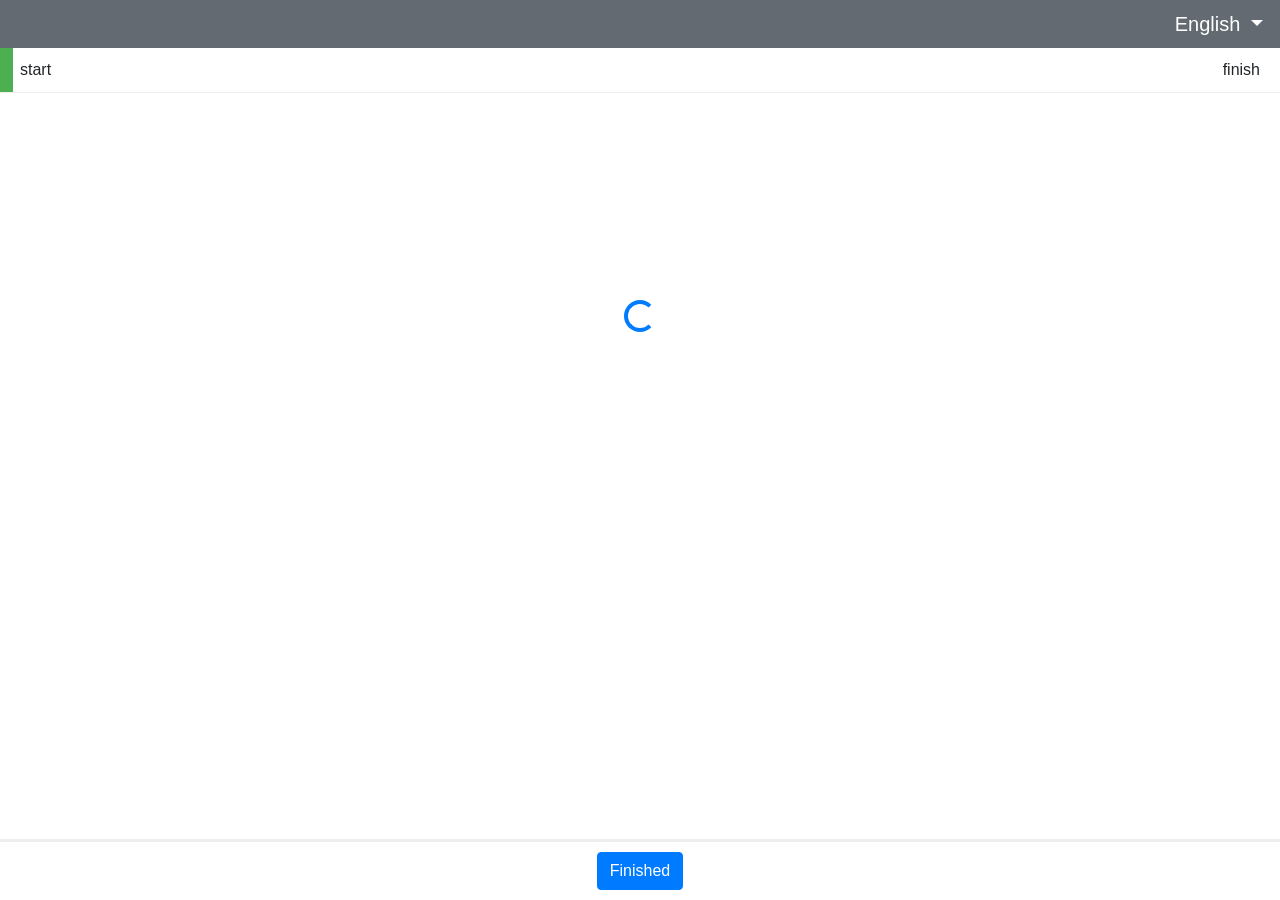
<file: covid19indigenous/index.html>
<?xml version="1.0" encoding="UTF-8"?>
<!DOCTYPE html>
<html lang="en">
<head>
<title>Loading...</title>
<meta name="description" content="" />
<meta name="viewport" content="initial-scale=1, maximum-scale=1" />
<meta http-equiv="Content-Type" content="text/html; charset=UTF-8" />
<meta property="og:title" content="COVID-19 Indigenous Questionnaire" />
<meta property="og:type" content="website" />
<meta property="og:url" content="https://craigdietrich.com/tmp/questionnaire/" />
<meta property="og:image" content="https://craigdietrich.com/tmp/questionnaire/common/images/Kitatipithitamak-Logo-250x250.jpg" />
<meta property="og:image:width" content="250" />
<meta property="og:image:height" content="250" />
<meta property="og:description" content="What is your day-to-day reality living with COVID-19 in an Indigenous community?" />
<meta property="og:determiner" content="the" />
<meta property="og:locale" content="en_US" />
<meta property="og:locale:alternate" content="fr_CA" />
<meta property="og:site_name" content="COVID-19 Indigenous Questionnaire" />
<link type="text/css" rel="stylesheet" href="common/css/bootstrap.min.css" />
<link type="text/css" rel="stylesheet" href="common/css/main.css?v=31" />
<!-- <link type="text/css" rel="stylesheet" href="common/css/aboriginalserif.css" /> -->
<script type="text/javascript" src="common/js/jquery-3.5.1.min.js"></script>
<script type="text/javascript" src="common/js/bootstrap.min.js"></script>
<script type="text/javascript" src="common/js/jquery-ui-1.12.1/jquery-ui.min.js"></script>
<script type="text/javascript" src="common/js/jquery.ui.touch-punch.min.js"></script>
<script type="text/javascript" src="common/js/jquery.detectmobilebrowser.js"></script>
<script type="text/javascript" src="common/js/RecordRTC.js"></script>
<script type="text/javascript" src="common/js/jquery.feedback.js?v=31"></script>
<script type="text/javascript" src="common/js/jquery.action.js?v=31"></script>
<script type="text/javascript" src="common/js/jquery.validate.js?v=31"></script>
<script type="text/javascript" src="common/js/jquery.questionnaire.js?v=31"></script>
<script type="text/javascript" src="common/js/jquery.question.js?v=31"></script>
<script type="text/javascript" src="common/js/jquery.intermission.js?v=31"></script>
<script type="text/javascript" src="common/js/jquery.consent-selector.js?v=31"></script>
<script type="text/javascript" src="common/js/jquery.noyes-selector.js?v=31"></script>
<script type="text/javascript" src="common/js/jquery.text-selector.js?v=31"></script>
<script type="text/javascript" src="common/js/jquery.sentence-selector.js?v=31"></script>
<script type="text/javascript" src="common/js/jquery.number-selector.js?v=31"></script>
<script type="text/javascript" src="common/js/jquery.range-selector.js?v=31"></script>
<script type="text/javascript" src="common/js/jquery.radio-selector.js?v=31"></script>
<script type="text/javascript" src="common/js/jquery.check-selector.js?v=31"></script>
<script type="text/javascript" src="common/js/jquery.photo-selector.js?v=31"></script>
<script type="text/javascript" src="common/js/jquery.audio-selector.js?v=31"></script>
<script type="text/javascript" src="common/js/jquery.open-selector.js?v=31"></script>
<script type="text/javascript" src="common/js/jquery.likert-selector.js?v=31"></script>
<script type="text/javascript" src="common/js/jquery.likert-slider-selector.js?v=31"></script>
<script type="text/javascript" src="common/js/jquery.ranked-selector.js?v=31"></script>
<script type="text/javascript" src="common/js/jquery.latlng-selector.js?v=31"></script>
<script>
$(document).ready(function() {
	$('article:first').empty().append('<div class="spinner-wrapper"><div class="spinner-border text-primary" role="status"><span class="sr-only">Loading...</span></div></div>');
});
function getJsonFromSystem(jsonString) {
    //$('article:first').empty().append('<div class="spinner-wrapper">'+jsonString+'</div>');
    //return;
    try {
        jsonString = jsonString.replace(/\n/g, "\\n");
        var json = JSON.parse(jsonString);
    } catch(err) {
        $('article:first').empty().append('<div class="spinner-wrapper">'+err+'</div>');
    }
    if ('undefined' != typeof(json.standalone)) {
        var questionnaire = json.standalone;
    } else {
        if (parseInt(json.has_taken_baseline)) {
            var questionnaire = json.interval;
            $('#welcome_interval').modal();
        } else {
            var questionnaire = json.baseline;
            $('#welcome_baseline').modal();
        }
    }
    showQuestionnaire(questionnaire, json.key);
}
function showQuestionnaire(data, key) {
	var $wrapper = $('article:first');
	$wrapper.questionnaire({
		data: data,
		key: key
	}, function() {
		var info = $wrapper.data('info');
		var title = info.title + ((info.subtitle && info.subtitle.length)?', '+info.subtitle:'');
		window.document.title = title;
		$('.navbar').find('.title').remove();
		$('<div class="title col-8" title="'+title+'">'+title+'</div>').prependTo('.navbar');
		$('.spinner-wrapper').remove();
		$wrapper.action('check_save_for_later', {info:info});
		$('#finishedButton').click(function() {
			$wrapper.action('finish', {info:info, key:key});
		});
	});
}
</script>
</head>
<body>

<div class="header">
	<nav class="navbar">
    	<div>&nbsp;</div>
 		<div class="dropdown float-right language">
  			<button class="btn dropdown-toggle" type="button" id="dropdownMenuButton" data-toggle="dropdown" aria-haspopup="true" aria-expanded="false">
    			English
  			</button>
  			<div class="dropdown-menu" aria-labelledby="dropdownMenuButton">
    			<a class="dropdown-item" href="javascript:void(null);">English</a>
  			</div>
		</div>
	</nav>
	<section class="percent-finished">
  	<div class="percent-finished-amount" style="width:1%;"></div>
  	<span class="percent-finished-finish">finish</span>
  	<span class="percent-finished-start">start</span>
	</section>
</div>

<aside class="saved" style="display:none;">
  <div class="container intermission">
    <div class="row">
      <div class="col">
         <p class="title">Saved answers<br><small>You have answers saved from before</small></p>
         <div class="container-fluid intermission-border">
           <div class="row">
             <div class="col-12 intermission-wrapper">
               <form class="container-fluid">
                 <div class="row">
                   <div class="col-12">
                     How would you like to continue?
                   </div>
                 </div>
                 <div class="row">
                   <div class="col-6 text-center">
						<button type="button" class="btn text-primary">Start over from scratch</button>
				   </div>
				   <div class="col-6 text-center">
						<button type="button" class="btn btn-primary">Continue where I left off</button>
				   </div>
                 </div>
               </form>
             </div>
           </div>
         </div>
       </div>
     </div>
  </div>
</aside>

<article></article>

<div class="buttons">
<section class="container">
  <div class="row">
    <div class="d-none d-lg-block col-lg-3"></div>
	<div class="col-4 col-lg-2">
		<!--<button class="btn text-primary text-nowrap" id="startOverButton">start over</button>-->
	</div>
	<div class="col-4 col-lg-2">
		<button class="btn btn-primary" id="finishedButton">Finished</button>
	</div>
	<div class="col-4 col-lg-2">
		<!--<button class="btn text-primary text-nowrap" id="saveForLaterButton">save for later</button>-->
	</div>
	<div class="d-none d-lg-block col-lg-3"></div>
  </div>
</section>
</div>

<div class="modal fade" id="questionnairesModal" data-backdrop="static" data-keyboard="false" tabindex="-1" role="dialog" aria-labelledby="questionnairesLabel" aria-hidden="true">
  <div class="modal-dialog modal-dialog-centered modal-lg">
    <div class="modal-content">
      <div class="modal-body">
      	<div class="container-fluid">
       	  <div class="row">
      	  	<div class="col-12 text-center">
        	  <p><b class="code-text">If you have a code, please enter it below</b></p>
        	  <form class="form-inline justify-content-center" id="submitCodeForm">
        	  	<input type="text" name="code" class="form-control mb-3" /> &nbsp; &nbsp;  
        	  	<button type="submit" class="btn btn-primary mb-3">Submit</button>
        	  </form>
        	</div>
          </div>
      	  <div class="row has_questionnaires">
      	  	<div class="col-12 text-center">
        	  <p><b class="header-text"></b></p>
        	</div>
          </div>
          <div class="row has_questionnaires">
          	<div class="col-12">
          		<table class="table table-sm table-hover">
          		<tbody></tbody>
          		</table>
          	</div>
          </div>
        </div>
      </div>
    </div>
  </div>
</div>

<div class="modal fade" id="feedbackModal" data-backdrop="static" data-keyboard="false" tabindex="-1" role="dialog" aria-labelledby="loginModalLabel" aria-hidden="true">
  <div class="modal-dialog modal-dialog-centered">
    <div class="modal-content">
      <div class="modal-body">
       <form id="feedbackForm">
      	<div class="container-fluid">
      	  <div class="row">
      	  	<div class="col-12 text-center">
        	  <b>Please tell us your feedback about this question.</b>
        	</div>
          </div>
          <div class="row">
          	<div class="col-12 text-center" id="feedback-question"></div>
          </div>
          <div class="row">
          	<div class="col-12 text-center">
          	  <textarea class="form-control" name="feedback" rows="3"></textarea>
          	</div>
          </div>
          <div class="row">
          	<div class="col-12">
          	  <button type="button" class="btn btn-light" id="takeAnonymouslyButton">Cancel</button> &nbsp; 
          	  <button type="submit" class="btn btn-primary float-right" id="takeAnonymouslyButton">Submit</button>
          	</div>
          </div>
        </div>
       </form>
      </div>
    </div>
  </div>
</div>

<div class="modal fade" id="startOverModal" data-backdrop="static" data-keyboard="false" tabindex="-1" role="dialog" aria-labelledby="startOverLabel" aria-hidden="true">
  <div class="modal-dialog modal-dialog-centered">
    <div class="modal-content">
      <div class="modal-body">
       <form>
      	<div class="container-fluid">
      	  <div class="row">
      	  	<div class="col-12 text-center">
        	  <b>Are you sure you wish to start over?</b>
        	</div>
          </div>
          <div class="row">
          	<div class="col-12 text-center">Starting over will remove any answers you have entered into the Questionnaire.</div>
          </div>
          <div class="row">
          	<div class="col-12">
          	  <button type="button" class="btn btn-light">Cancel</button> &nbsp; 
          	  <button type="button" class="btn btn-warning float-right">Start over</button>
          	</div>
          </div>
        </div>
       </form>
      </div>
    </div>
  </div>
</div>

<div class="modal fade" id="finishModal" data-backdrop="static" data-keyboard="false" tabindex="-1" role="dialog" aria-labelledby="finishLabel" aria-hidden="true">
  <div class="modal-dialog modal-dialog-centered">
    <div class="modal-content">
      <div class="modal-body">
       <form>
      	<div class="container-fluid">
      	  <div class="row">
      	  	<div class="col-12 text-center header-text">
        	  <b>Ready to save your survey answers!</b>
        	</div>
          </div>
          <div class="row">
          	<div class="col-12 text-center main-text">Your answers will provide important insights. We hope you'll come back and take the questionnaire again.</div>
          </div>
          <div class="row">
          	<div class="col-12 text-center main-text">Saving might take a moment or two depending on the type of media included in your answers.</div>
          </div>
          <div class="row" id="finishModalSpinnerWrapper"></div>
          <div class="row">
          	<div class="col-12">
          	  <button type="button" class="btn btn-light">Cancel</button> &nbsp; 
          	  <button type="button" class="btn btn-success float-right">Finish</button>
          	</div>
          </div>
        </div>
       </form>
      </div>
    </div>
  </div>
</div>

<div class="modal fade" id="saveForLaterModal" data-backdrop="static" data-keyboard="false" tabindex="-1" role="dialog" aria-labelledby="saveForLaterLabel" aria-hidden="true">
  <div class="modal-dialog modal-dialog-centered">
    <div class="modal-content">
      <div class="modal-body">
       <form>
      	<div class="container-fluid">
      	  <div class="row">
      	  	<div class="col-12 text-center header-text">
        	  <b>Are you sure you wish to save for later?</b>
        	</div>
          </div>
          <div class="row">
          	<div class="col-12 text-center main-text">All of your answers will be saved by your web browser and can be reloaded at a later time.</div>
          </div>
          <div class="row">
          	<div class="col-12">
          	  <button type="button" class="btn btn-light">Cancel</button> &nbsp; 
          	  <button type="button" class="btn btn-primary float-right">Save for later</button>
          	</div>
          </div>
        </div>
       </form>
      </div>
    </div>
  </div>
</div>

<div class="modal fade" id="welcome_baseline" data-backdrop="static" data-keyboard="false" tabindex="-1" role="dialog" aria-labelledby="finishLabel" aria-hidden="true">
  <div class="modal-dialog modal-dialog-centered">
    <div class="modal-content">
      <div class="modal-body">
       <form>
          <div class="container-fluid">
            <div class="row">
                <div class="col-12 text-center header-text">
              <b>Ready to take the questionnaire!</b>
            </div>
          </div>
          <div class="row">
              <div class="col-12 text-center main-text">Because this is the first time you are taking the questionnaire, it will be longer and ask more in-depth questions. Later, when you take the questionnaire again, it will be shorter.</div>
          </div>
          <div class="row">
              <div class="col-12 text-center main-text">We hope you'll come back and take the questionnaire every one to two weeks!</div>
          </div>
          <div class="row" id="finishModalSpinnerWrapper"></div>
          <div class="row">
              <div class="col-12" style="text-align:center;">
                <button type="button" class="btn btn-primary" data-dismiss="modal">Continue</button>
              </div>
          </div>
        </div>
       </form>
      </div>
    </div>
  </div>
</div>

<div class="modal fade" id="welcome_interval" data-backdrop="static" data-keyboard="false" tabindex="-1" role="dialog" aria-labelledby="finishLabel" aria-hidden="true">
  <div class="modal-dialog modal-dialog-centered">
    <div class="modal-content">
      <div class="modal-body">
       <form>
          <div class="container-fluid">
            <div class="row">
                <div class="col-12 text-center header-text">
              <b>Ready to take the questionnaire!</b>
            </div>
          </div>
          <div class="row">
              <div class="col-12 text-center main-text">You have taken the questionnaire before, so it is shorter than the first time you took it.</div>
          </div>
          <div class="row">
              <div class="col-12 text-center main-text">We hope you'll come back and take the questionnaire every one to two weeks!</div>
          </div>
          <div class="row" id="finishModalSpinnerWrapper"></div>
          <div class="row">
              <div class="col-12" style="text-align:center;">
                <button type="button" class="btn btn-primary" data-dismiss="modal">Continue</button>
              </div>
          </div>
        </div>
       </form>
      </div>
    </div>
  </div>
</div>

<div class="modal fade" id="confirmSwitchMediaTypeModal" data-backdrop="static" data-keyboard="false" tabindex="-1" role="dialog" aria-labelledby="confirmSwitchMediaTypeLabel" aria-hidden="true">
  <div class="modal-dialog modal-dialog-centered">
    <div class="modal-content">
      <div class="modal-body">
       <form>
          <div class="container-fluid">
            <div class="row">
                <div class="col-12 text-center header-text">
              <b>Switching media types</b>
            </div>
          </div>
          <div class="row">
              <div class="col-12 text-center main-text">Selecting a different media type will erase anything that you have already typed, recorded, or uploaded. Are you sure you wish to continue?</div>
          </div>
          <div class="row">
              <div class="col-12">
                <button type="button" class="btn btn-light">Cancel</button> &nbsp;
                <button type="button" class="btn btn-primary float-right">Switch</button>
              </div>
          </div>
        </div>
       </form>
      </div>
    </div>
  </div>
</div>

<p>&nbsp;</p>
<p>&nbsp;</p>

</body>
</html>
</file>
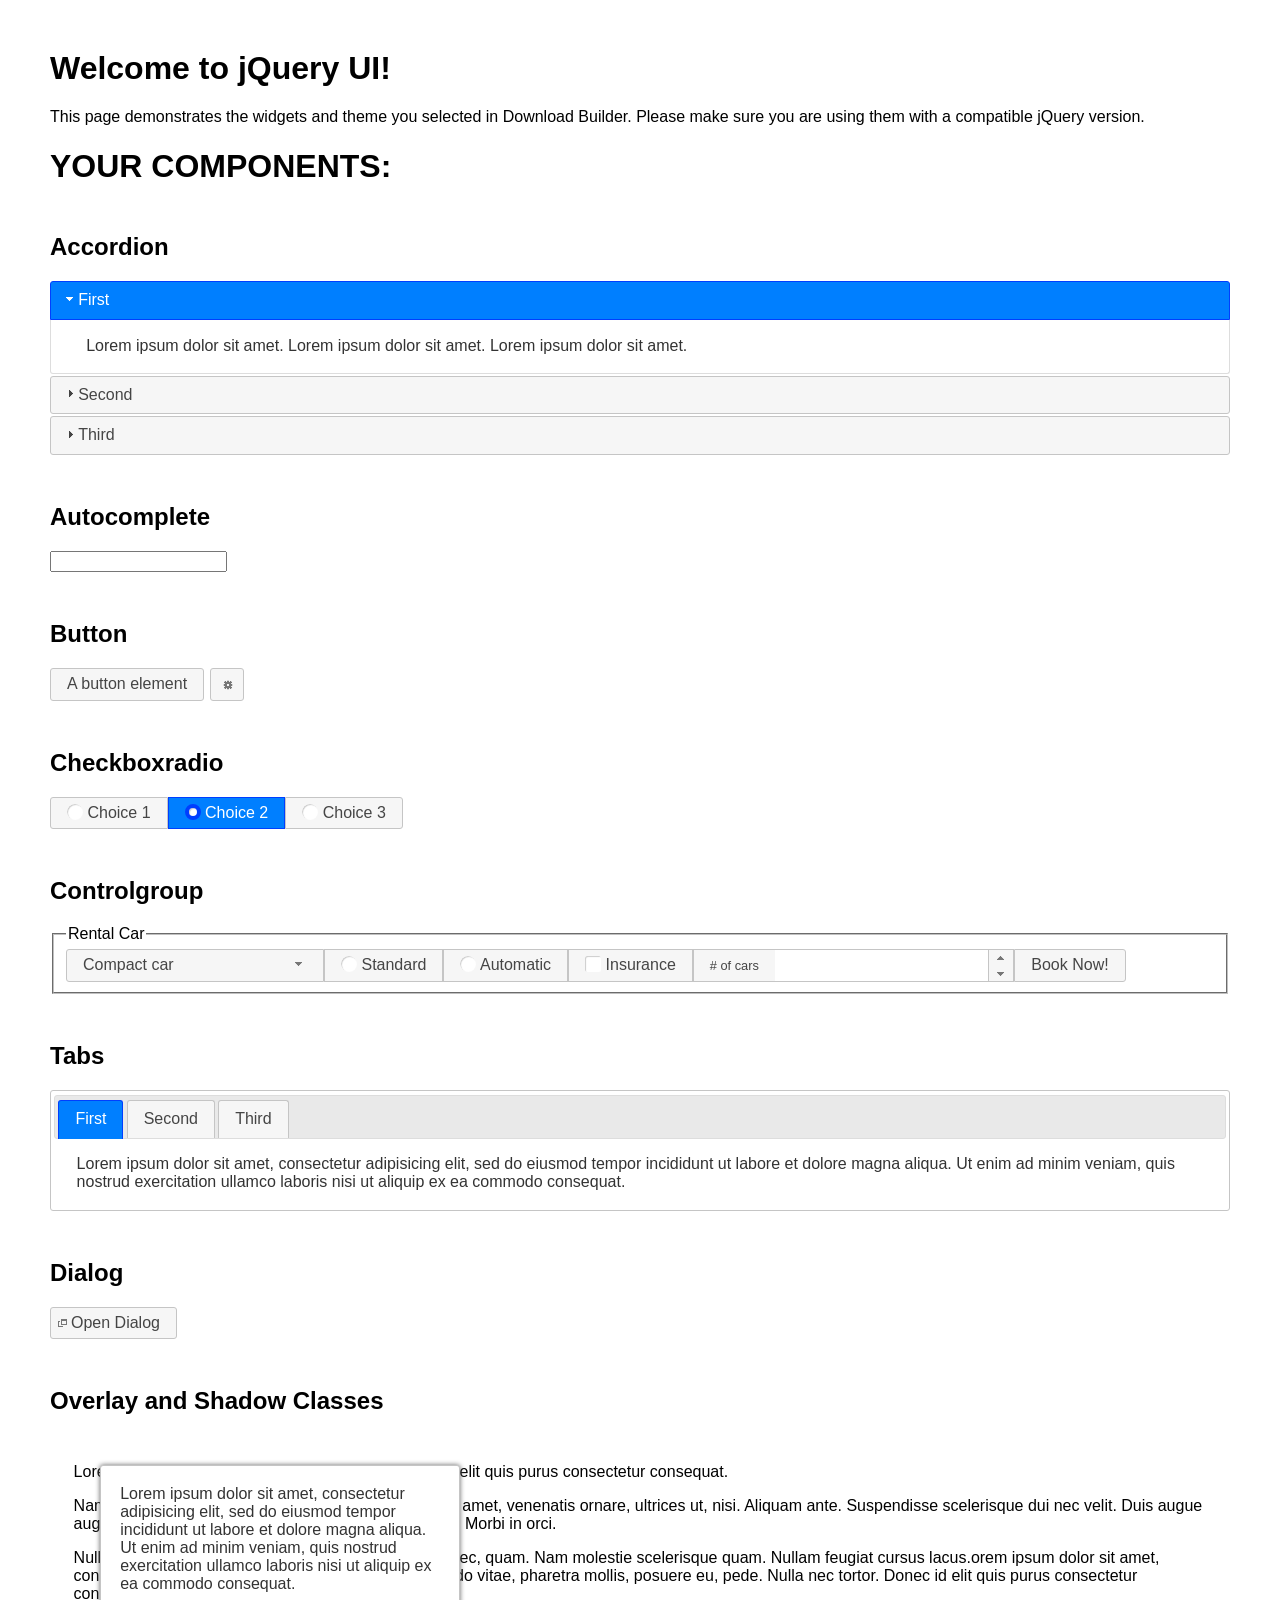
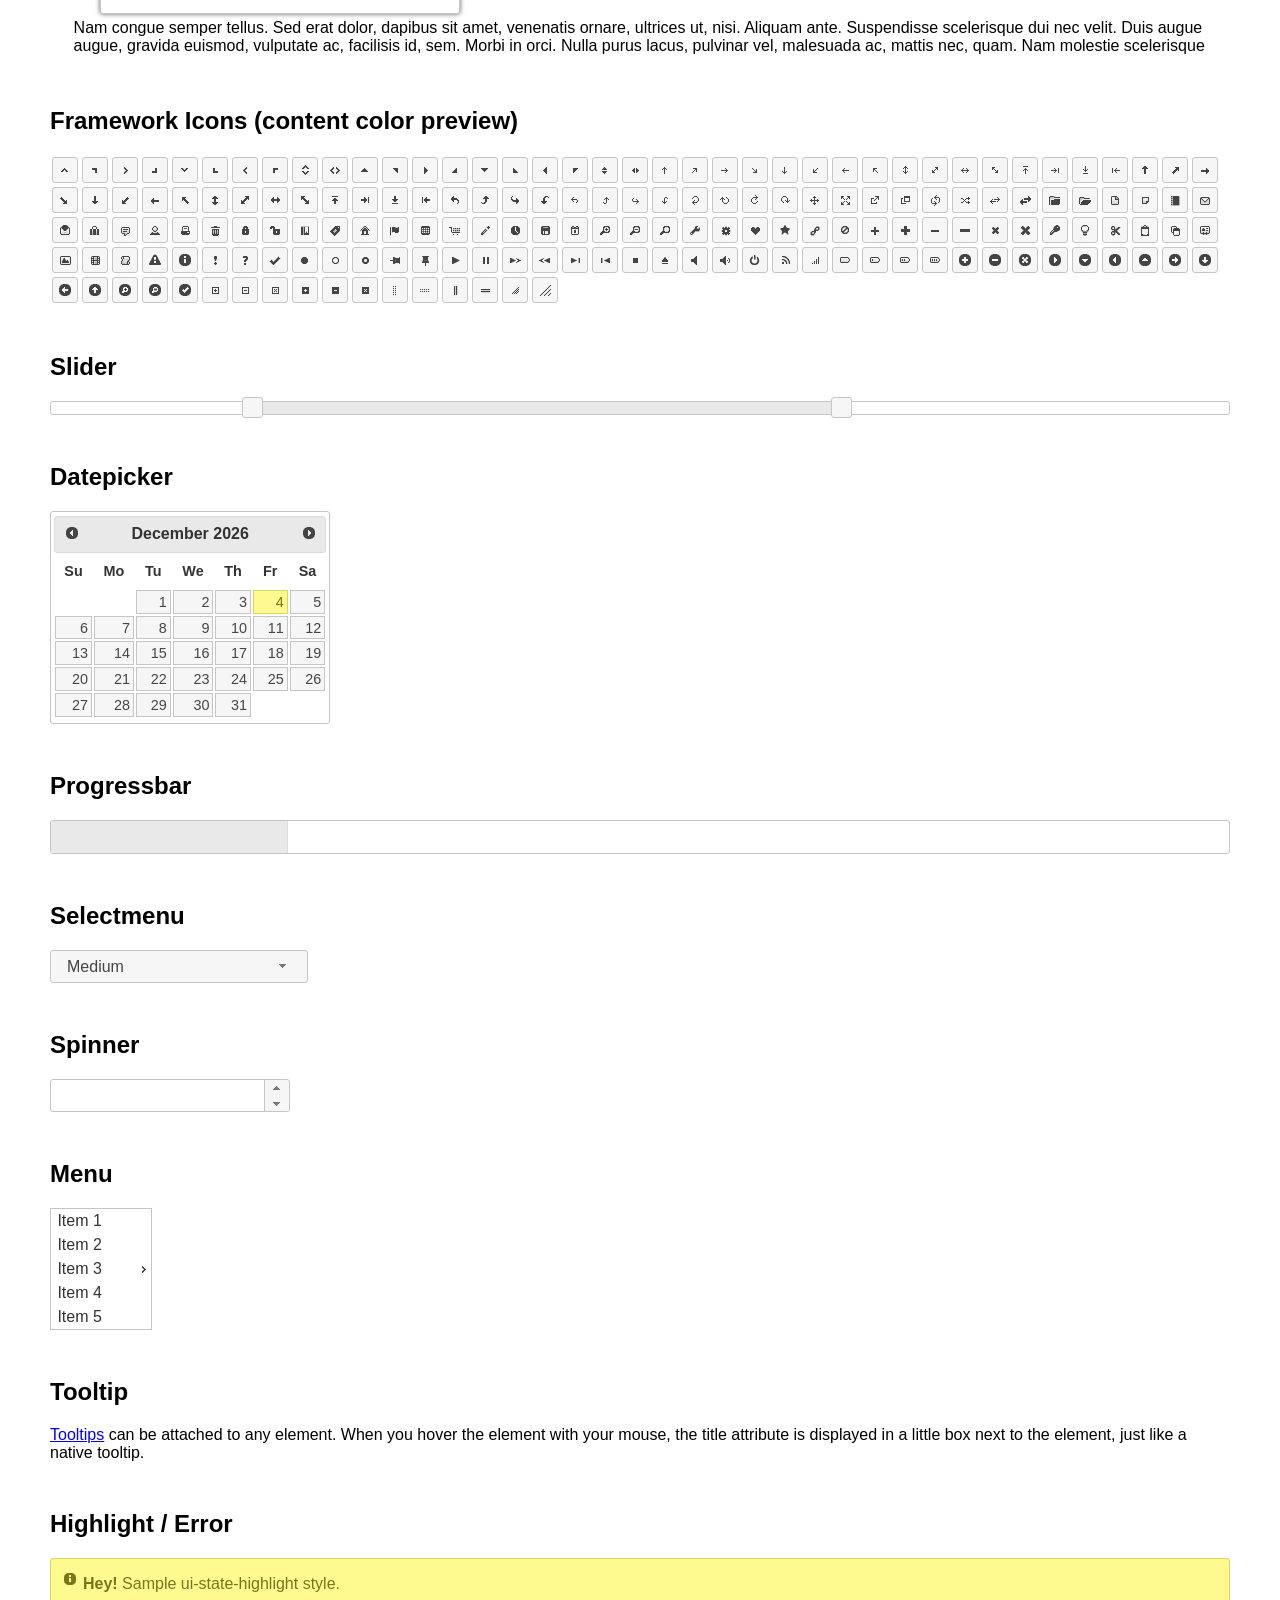
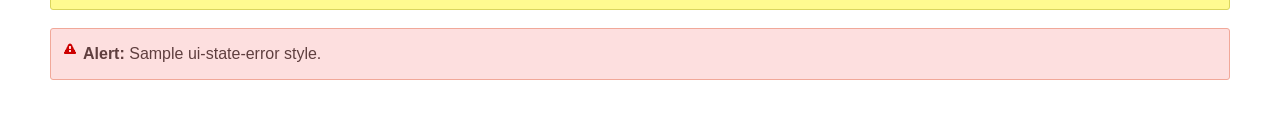
<file: covid19indigenous/common/js/jquery-ui-1.12.1/index.html>
<!doctype html>
<html lang="us">
<head>
	<meta charset="utf-8">
	<title>jQuery UI Example Page</title>
	<link href="jquery-ui.css" rel="stylesheet">
	<style>
	body{
		font-family: "Trebuchet MS", sans-serif;
		margin: 50px;
	}
	.demoHeaders {
		margin-top: 2em;
	}
	#dialog-link {
		padding: .4em 1em .4em 20px;
		text-decoration: none;
		position: relative;
	}
	#dialog-link span.ui-icon {
		margin: 0 5px 0 0;
		position: absolute;
		left: .2em;
		top: 50%;
		margin-top: -8px;
	}
	#icons {
		margin: 0;
		padding: 0;
	}
	#icons li {
		margin: 2px;
		position: relative;
		padding: 4px 0;
		cursor: pointer;
		float: left;
		list-style: none;
	}
	#icons span.ui-icon {
		float: left;
		margin: 0 4px;
	}
	.fakewindowcontain .ui-widget-overlay {
		position: absolute;
	}
	select {
		width: 200px;
	}
	</style>
</head>
<body>

<h1>Welcome to jQuery UI!</h1>

<div class="ui-widget">
	<p>This page demonstrates the widgets and theme you selected in Download Builder. Please make sure you are using them with a compatible jQuery version.</p>
</div>

<h1>YOUR COMPONENTS:</h1>


<!-- Accordion -->
<h2 class="demoHeaders">Accordion</h2>
<div id="accordion">
	<h3>First</h3>
	<div>Lorem ipsum dolor sit amet. Lorem ipsum dolor sit amet. Lorem ipsum dolor sit amet.</div>
	<h3>Second</h3>
	<div>Phasellus mattis tincidunt nibh.</div>
	<h3>Third</h3>
	<div>Nam dui erat, auctor a, dignissim quis.</div>
</div>



<!-- Autocomplete -->
<h2 class="demoHeaders">Autocomplete</h2>
<div>
	<input id="autocomplete" title="type &quot;a&quot;">
</div>



<!-- Button -->
<h2 class="demoHeaders">Button</h2>
<button id="button">A button element</button>
<button id="button-icon">An icon-only button</button>



<!-- Checkboxradio -->
<h2 class="demoHeaders">Checkboxradio</h2>
<form style="margin-top: 1em;">
	<div id="radioset">
		<input type="radio" id="radio1" name="radio"><label for="radio1">Choice 1</label>
		<input type="radio" id="radio2" name="radio" checked="checked"><label for="radio2">Choice 2</label>
		<input type="radio" id="radio3" name="radio"><label for="radio3">Choice 3</label>
	</div>
</form>



<!-- Controlgroup -->
<h2 class="demoHeaders">Controlgroup</h2>
<fieldset>
	<legend>Rental Car</legend>
	<div id="controlgroup">
		<select id="car-type">
			<option>Compact car</option>
			<option>Midsize car</option>
			<option>Full size car</option>
			<option>SUV</option>
			<option>Luxury</option>
			<option>Truck</option>
			<option>Van</option>
		</select>
		<label for="transmission-standard">Standard</label>
		<input type="radio" name="transmission" id="transmission-standard">
		<label for="transmission-automatic">Automatic</label>
		<input type="radio" name="transmission" id="transmission-automatic">
		<label for="insurance">Insurance</label>
		<input type="checkbox" name="insurance" id="insurance">
		<label for="horizontal-spinner" class="ui-controlgroup-label"># of cars</label>
		<input id="horizontal-spinner" class="ui-spinner-input">
		<button>Book Now!</button>
	</div>
</fieldset>



<!-- Tabs -->
<h2 class="demoHeaders">Tabs</h2>
<div id="tabs">
	<ul>
		<li><a href="#tabs-1">First</a></li>
		<li><a href="#tabs-2">Second</a></li>
		<li><a href="#tabs-3">Third</a></li>
	</ul>
	<div id="tabs-1">Lorem ipsum dolor sit amet, consectetur adipisicing elit, sed do eiusmod tempor incididunt ut labore et dolore magna aliqua. Ut enim ad minim veniam, quis nostrud exercitation ullamco laboris nisi ut aliquip ex ea commodo consequat.</div>
	<div id="tabs-2">Phasellus mattis tincidunt nibh. Cras orci urna, blandit id, pretium vel, aliquet ornare, felis. Maecenas scelerisque sem non nisl. Fusce sed lorem in enim dictum bibendum.</div>
	<div id="tabs-3">Nam dui erat, auctor a, dignissim quis, sollicitudin eu, felis. Pellentesque nisi urna, interdum eget, sagittis et, consequat vestibulum, lacus. Mauris porttitor ullamcorper augue.</div>
</div>



<h2 class="demoHeaders">Dialog</h2>
<p>
	<button id="dialog-link" class="ui-button ui-corner-all ui-widget">
		<span class="ui-icon ui-icon-newwin"></span>Open Dialog
	</button>
</p>

<h2 class="demoHeaders">Overlay and Shadow Classes</h2>
<div style="position: relative; width: 96%; height: 200px; padding:1% 2%; overflow:hidden;" class="fakewindowcontain">
	<p>Lorem ipsum dolor sit amet,  Nulla nec tortor. Donec id elit quis purus consectetur consequat. </p><p>Nam congue semper tellus. Sed erat dolor, dapibus sit amet, venenatis ornare, ultrices ut, nisi. Aliquam ante. Suspendisse scelerisque dui nec velit. Duis augue augue, gravida euismod, vulputate ac, facilisis id, sem. Morbi in orci. </p><p>Nulla purus lacus, pulvinar vel, malesuada ac, mattis nec, quam. Nam molestie scelerisque quam. Nullam feugiat cursus lacus.orem ipsum dolor sit amet, consectetur adipiscing elit. Donec libero risus, commodo vitae, pharetra mollis, posuere eu, pede. Nulla nec tortor. Donec id elit quis purus consectetur consequat. </p><p>Nam congue semper tellus. Sed erat dolor, dapibus sit amet, venenatis ornare, ultrices ut, nisi. Aliquam ante. Suspendisse scelerisque dui nec velit. Duis augue augue, gravida euismod, vulputate ac, facilisis id, sem. Morbi in orci. Nulla purus lacus, pulvinar vel, malesuada ac, mattis nec, quam. Nam molestie scelerisque quam. </p><p>Nullam feugiat cursus lacus.orem ipsum dolor sit amet, consectetur adipiscing elit. Donec libero risus, commodo vitae, pharetra mollis, posuere eu, pede. Nulla nec tortor. Donec id elit quis purus consectetur consequat. Nam congue semper tellus. Sed erat dolor, dapibus sit amet, venenatis ornare, ultrices ut, nisi. Aliquam ante. </p><p>Suspendisse scelerisque dui nec velit. Duis augue augue, gravida euismod, vulputate ac, facilisis id, sem. Morbi in orci. Nulla purus lacus, pulvinar vel, malesuada ac, mattis nec, quam. Nam molestie scelerisque quam. Nullam feugiat cursus lacus.orem ipsum dolor sit amet, consectetur adipiscing elit. Donec libero risus, commodo vitae, pharetra mollis, posuere eu, pede. Nulla nec tortor. Donec id elit quis purus consectetur consequat. Nam congue semper tellus. Sed erat dolor, dapibus sit amet, venenatis ornare, ultrices ut, nisi. </p>

	<!-- ui-dialog -->
	<div class="ui-widget-overlay ui-front"></div>
	<div style="position: absolute; width: 320px; left: 50px; top: 30px; padding: 1.2em" class="ui-widget ui-front ui-widget-content ui-corner-all ui-widget-shadow">
		Lorem ipsum dolor sit amet, consectetur adipisicing elit, sed do eiusmod tempor incididunt ut labore et dolore magna aliqua. Ut enim ad minim veniam, quis nostrud exercitation ullamco laboris nisi ut aliquip ex ea commodo consequat.
	</div>

</div>

<!-- ui-dialog -->
<div id="dialog" title="Dialog Title">
	<p>Lorem ipsum dolor sit amet, consectetur adipisicing elit, sed do eiusmod tempor incididunt ut labore et dolore magna aliqua. Ut enim ad minim veniam, quis nostrud exercitation ullamco laboris nisi ut aliquip ex ea commodo consequat.</p>
</div>



<h2 class="demoHeaders">Framework Icons (content color preview)</h2>
<ul id="icons" class="ui-widget ui-helper-clearfix">
	<li class="ui-state-default ui-corner-all" title=".ui-icon-caret-1-n"><span class="ui-icon ui-icon-caret-1-n"></span></li>
	<li class="ui-state-default ui-corner-all" title=".ui-icon-caret-1-ne"><span class="ui-icon ui-icon-caret-1-ne"></span></li>
	<li class="ui-state-default ui-corner-all" title=".ui-icon-caret-1-e"><span class="ui-icon ui-icon-caret-1-e"></span></li>
	<li class="ui-state-default ui-corner-all" title=".ui-icon-caret-1-se"><span class="ui-icon ui-icon-caret-1-se"></span></li>
	<li class="ui-state-default ui-corner-all" title=".ui-icon-caret-1-s"><span class="ui-icon ui-icon-caret-1-s"></span></li>
	<li class="ui-state-default ui-corner-all" title=".ui-icon-caret-1-sw"><span class="ui-icon ui-icon-caret-1-sw"></span></li>
	<li class="ui-state-default ui-corner-all" title=".ui-icon-caret-1-w"><span class="ui-icon ui-icon-caret-1-w"></span></li>
	<li class="ui-state-default ui-corner-all" title=".ui-icon-caret-1-nw"><span class="ui-icon ui-icon-caret-1-nw"></span></li>
	<li class="ui-state-default ui-corner-all" title=".ui-icon-caret-2-n-s"><span class="ui-icon ui-icon-caret-2-n-s"></span></li>
	<li class="ui-state-default ui-corner-all" title=".ui-icon-caret-2-e-w"><span class="ui-icon ui-icon-caret-2-e-w"></span></li>
	<li class="ui-state-default ui-corner-all" title=".ui-icon-triangle-1-n"><span class="ui-icon ui-icon-triangle-1-n"></span></li>
	<li class="ui-state-default ui-corner-all" title=".ui-icon-triangle-1-ne"><span class="ui-icon ui-icon-triangle-1-ne"></span></li>
	<li class="ui-state-default ui-corner-all" title=".ui-icon-triangle-1-e"><span class="ui-icon ui-icon-triangle-1-e"></span></li>
	<li class="ui-state-default ui-corner-all" title=".ui-icon-triangle-1-se"><span class="ui-icon ui-icon-triangle-1-se"></span></li>
	<li class="ui-state-default ui-corner-all" title=".ui-icon-triangle-1-s"><span class="ui-icon ui-icon-triangle-1-s"></span></li>
	<li class="ui-state-default ui-corner-all" title=".ui-icon-triangle-1-sw"><span class="ui-icon ui-icon-triangle-1-sw"></span></li>
	<li class="ui-state-default ui-corner-all" title=".ui-icon-triangle-1-w"><span class="ui-icon ui-icon-triangle-1-w"></span></li>
	<li class="ui-state-default ui-corner-all" title=".ui-icon-triangle-1-nw"><span class="ui-icon ui-icon-triangle-1-nw"></span></li>
	<li class="ui-state-default ui-corner-all" title=".ui-icon-triangle-2-n-s"><span class="ui-icon ui-icon-triangle-2-n-s"></span></li>
	<li class="ui-state-default ui-corner-all" title=".ui-icon-triangle-2-e-w"><span class="ui-icon ui-icon-triangle-2-e-w"></span></li>
	<li class="ui-state-default ui-corner-all" title=".ui-icon-arrow-1-n"><span class="ui-icon ui-icon-arrow-1-n"></span></li>
	<li class="ui-state-default ui-corner-all" title=".ui-icon-arrow-1-ne"><span class="ui-icon ui-icon-arrow-1-ne"></span></li>
	<li class="ui-state-default ui-corner-all" title=".ui-icon-arrow-1-e"><span class="ui-icon ui-icon-arrow-1-e"></span></li>
	<li class="ui-state-default ui-corner-all" title=".ui-icon-arrow-1-se"><span class="ui-icon ui-icon-arrow-1-se"></span></li>
	<li class="ui-state-default ui-corner-all" title=".ui-icon-arrow-1-s"><span class="ui-icon ui-icon-arrow-1-s"></span></li>
	<li class="ui-state-default ui-corner-all" title=".ui-icon-arrow-1-sw"><span class="ui-icon ui-icon-arrow-1-sw"></span></li>
	<li class="ui-state-default ui-corner-all" title=".ui-icon-arrow-1-w"><span class="ui-icon ui-icon-arrow-1-w"></span></li>
	<li class="ui-state-default ui-corner-all" title=".ui-icon-arrow-1-nw"><span class="ui-icon ui-icon-arrow-1-nw"></span></li>
	<li class="ui-state-default ui-corner-all" title=".ui-icon-arrow-2-n-s"><span class="ui-icon ui-icon-arrow-2-n-s"></span></li>
	<li class="ui-state-default ui-corner-all" title=".ui-icon-arrow-2-ne-sw"><span class="ui-icon ui-icon-arrow-2-ne-sw"></span></li>
	<li class="ui-state-default ui-corner-all" title=".ui-icon-arrow-2-e-w"><span class="ui-icon ui-icon-arrow-2-e-w"></span></li>
	<li class="ui-state-default ui-corner-all" title=".ui-icon-arrow-2-se-nw"><span class="ui-icon ui-icon-arrow-2-se-nw"></span></li>
	<li class="ui-state-default ui-corner-all" title=".ui-icon-arrowstop-1-n"><span class="ui-icon ui-icon-arrowstop-1-n"></span></li>
	<li class="ui-state-default ui-corner-all" title=".ui-icon-arrowstop-1-e"><span class="ui-icon ui-icon-arrowstop-1-e"></span></li>
	<li class="ui-state-default ui-corner-all" title=".ui-icon-arrowstop-1-s"><span class="ui-icon ui-icon-arrowstop-1-s"></span></li>
	<li class="ui-state-default ui-corner-all" title=".ui-icon-arrowstop-1-w"><span class="ui-icon ui-icon-arrowstop-1-w"></span></li>
	<li class="ui-state-default ui-corner-all" title=".ui-icon-arrowthick-1-n"><span class="ui-icon ui-icon-arrowthick-1-n"></span></li>
	<li class="ui-state-default ui-corner-all" title=".ui-icon-arrowthick-1-ne"><span class="ui-icon ui-icon-arrowthick-1-ne"></span></li>
	<li class="ui-state-default ui-corner-all" title=".ui-icon-arrowthick-1-e"><span class="ui-icon ui-icon-arrowthick-1-e"></span></li>
	<li class="ui-state-default ui-corner-all" title=".ui-icon-arrowthick-1-se"><span class="ui-icon ui-icon-arrowthick-1-se"></span></li>
	<li class="ui-state-default ui-corner-all" title=".ui-icon-arrowthick-1-s"><span class="ui-icon ui-icon-arrowthick-1-s"></span></li>
	<li class="ui-state-default ui-corner-all" title=".ui-icon-arrowthick-1-sw"><span class="ui-icon ui-icon-arrowthick-1-sw"></span></li>
	<li class="ui-state-default ui-corner-all" title=".ui-icon-arrowthick-1-w"><span class="ui-icon ui-icon-arrowthick-1-w"></span></li>
	<li class="ui-state-default ui-corner-all" title=".ui-icon-arrowthick-1-nw"><span class="ui-icon ui-icon-arrowthick-1-nw"></span></li>
	<li class="ui-state-default ui-corner-all" title=".ui-icon-arrowthick-2-n-s"><span class="ui-icon ui-icon-arrowthick-2-n-s"></span></li>
	<li class="ui-state-default ui-corner-all" title=".ui-icon-arrowthick-2-ne-sw"><span class="ui-icon ui-icon-arrowthick-2-ne-sw"></span></li>
	<li class="ui-state-default ui-corner-all" title=".ui-icon-arrowthick-2-e-w"><span class="ui-icon ui-icon-arrowthick-2-e-w"></span></li>
	<li class="ui-state-default ui-corner-all" title=".ui-icon-arrowthick-2-se-nw"><span class="ui-icon ui-icon-arrowthick-2-se-nw"></span></li>
	<li class="ui-state-default ui-corner-all" title=".ui-icon-arrowthickstop-1-n"><span class="ui-icon ui-icon-arrowthickstop-1-n"></span></li>
	<li class="ui-state-default ui-corner-all" title=".ui-icon-arrowthickstop-1-e"><span class="ui-icon ui-icon-arrowthickstop-1-e"></span></li>
	<li class="ui-state-default ui-corner-all" title=".ui-icon-arrowthickstop-1-s"><span class="ui-icon ui-icon-arrowthickstop-1-s"></span></li>
	<li class="ui-state-default ui-corner-all" title=".ui-icon-arrowthickstop-1-w"><span class="ui-icon ui-icon-arrowthickstop-1-w"></span></li>
	<li class="ui-state-default ui-corner-all" title=".ui-icon-arrowreturnthick-1-w"><span class="ui-icon ui-icon-arrowreturnthick-1-w"></span></li>
	<li class="ui-state-default ui-corner-all" title=".ui-icon-arrowreturnthick-1-n"><span class="ui-icon ui-icon-arrowreturnthick-1-n"></span></li>
	<li class="ui-state-default ui-corner-all" title=".ui-icon-arrowreturnthick-1-e"><span class="ui-icon ui-icon-arrowreturnthick-1-e"></span></li>
	<li class="ui-state-default ui-corner-all" title=".ui-icon-arrowreturnthick-1-s"><span class="ui-icon ui-icon-arrowreturnthick-1-s"></span></li>
	<li class="ui-state-default ui-corner-all" title=".ui-icon-arrowreturn-1-w"><span class="ui-icon ui-icon-arrowreturn-1-w"></span></li>
	<li class="ui-state-default ui-corner-all" title=".ui-icon-arrowreturn-1-n"><span class="ui-icon ui-icon-arrowreturn-1-n"></span></li>
	<li class="ui-state-default ui-corner-all" title=".ui-icon-arrowreturn-1-e"><span class="ui-icon ui-icon-arrowreturn-1-e"></span></li>
	<li class="ui-state-default ui-corner-all" title=".ui-icon-arrowreturn-1-s"><span class="ui-icon ui-icon-arrowreturn-1-s"></span></li>
	<li class="ui-state-default ui-corner-all" title=".ui-icon-arrowrefresh-1-w"><span class="ui-icon ui-icon-arrowrefresh-1-w"></span></li>
	<li class="ui-state-default ui-corner-all" title=".ui-icon-arrowrefresh-1-n"><span class="ui-icon ui-icon-arrowrefresh-1-n"></span></li>
	<li class="ui-state-default ui-corner-all" title=".ui-icon-arrowrefresh-1-e"><span class="ui-icon ui-icon-arrowrefresh-1-e"></span></li>
	<li class="ui-state-default ui-corner-all" title=".ui-icon-arrowrefresh-1-s"><span class="ui-icon ui-icon-arrowrefresh-1-s"></span></li>
	<li class="ui-state-default ui-corner-all" title=".ui-icon-arrow-4"><span class="ui-icon ui-icon-arrow-4"></span></li>
	<li class="ui-state-default ui-corner-all" title=".ui-icon-arrow-4-diag"><span class="ui-icon ui-icon-arrow-4-diag"></span></li>
	<li class="ui-state-default ui-corner-all" title=".ui-icon-extlink"><span class="ui-icon ui-icon-extlink"></span></li>
	<li class="ui-state-default ui-corner-all" title=".ui-icon-newwin"><span class="ui-icon ui-icon-newwin"></span></li>
	<li class="ui-state-default ui-corner-all" title=".ui-icon-refresh"><span class="ui-icon ui-icon-refresh"></span></li>
	<li class="ui-state-default ui-corner-all" title=".ui-icon-shuffle"><span class="ui-icon ui-icon-shuffle"></span></li>
	<li class="ui-state-default ui-corner-all" title=".ui-icon-transfer-e-w"><span class="ui-icon ui-icon-transfer-e-w"></span></li>
	<li class="ui-state-default ui-corner-all" title=".ui-icon-transferthick-e-w"><span class="ui-icon ui-icon-transferthick-e-w"></span></li>
	<li class="ui-state-default ui-corner-all" title=".ui-icon-folder-collapsed"><span class="ui-icon ui-icon-folder-collapsed"></span></li>
	<li class="ui-state-default ui-corner-all" title=".ui-icon-folder-open"><span class="ui-icon ui-icon-folder-open"></span></li>
	<li class="ui-state-default ui-corner-all" title=".ui-icon-document"><span class="ui-icon ui-icon-document"></span></li>
	<li class="ui-state-default ui-corner-all" title=".ui-icon-document-b"><span class="ui-icon ui-icon-document-b"></span></li>
	<li class="ui-state-default ui-corner-all" title=".ui-icon-note"><span class="ui-icon ui-icon-note"></span></li>
	<li class="ui-state-default ui-corner-all" title=".ui-icon-mail-closed"><span class="ui-icon ui-icon-mail-closed"></span></li>
	<li class="ui-state-default ui-corner-all" title=".ui-icon-mail-open"><span class="ui-icon ui-icon-mail-open"></span></li>
	<li class="ui-state-default ui-corner-all" title=".ui-icon-suitcase"><span class="ui-icon ui-icon-suitcase"></span></li>
	<li class="ui-state-default ui-corner-all" title=".ui-icon-comment"><span class="ui-icon ui-icon-comment"></span></li>
	<li class="ui-state-default ui-corner-all" title=".ui-icon-person"><span class="ui-icon ui-icon-person"></span></li>
	<li class="ui-state-default ui-corner-all" title=".ui-icon-print"><span class="ui-icon ui-icon-print"></span></li>
	<li class="ui-state-default ui-corner-all" title=".ui-icon-trash"><span class="ui-icon ui-icon-trash"></span></li>
	<li class="ui-state-default ui-corner-all" title=".ui-icon-locked"><span class="ui-icon ui-icon-locked"></span></li>
	<li class="ui-state-default ui-corner-all" title=".ui-icon-unlocked"><span class="ui-icon ui-icon-unlocked"></span></li>
	<li class="ui-state-default ui-corner-all" title=".ui-icon-bookmark"><span class="ui-icon ui-icon-bookmark"></span></li>
	<li class="ui-state-default ui-corner-all" title=".ui-icon-tag"><span class="ui-icon ui-icon-tag"></span></li>
	<li class="ui-state-default ui-corner-all" title=".ui-icon-home"><span class="ui-icon ui-icon-home"></span></li>
	<li class="ui-state-default ui-corner-all" title=".ui-icon-flag"><span class="ui-icon ui-icon-flag"></span></li>
	<li class="ui-state-default ui-corner-all" title=".ui-icon-calculator"><span class="ui-icon ui-icon-calculator"></span></li>
	<li class="ui-state-default ui-corner-all" title=".ui-icon-cart"><span class="ui-icon ui-icon-cart"></span></li>
	<li class="ui-state-default ui-corner-all" title=".ui-icon-pencil"><span class="ui-icon ui-icon-pencil"></span></li>
	<li class="ui-state-default ui-corner-all" title=".ui-icon-clock"><span class="ui-icon ui-icon-clock"></span></li>
	<li class="ui-state-default ui-corner-all" title=".ui-icon-disk"><span class="ui-icon ui-icon-disk"></span></li>
	<li class="ui-state-default ui-corner-all" title=".ui-icon-calendar"><span class="ui-icon ui-icon-calendar"></span></li>
	<li class="ui-state-default ui-corner-all" title=".ui-icon-zoomin"><span class="ui-icon ui-icon-zoomin"></span></li>
	<li class="ui-state-default ui-corner-all" title=".ui-icon-zoomout"><span class="ui-icon ui-icon-zoomout"></span></li>
	<li class="ui-state-default ui-corner-all" title=".ui-icon-search"><span class="ui-icon ui-icon-search"></span></li>
	<li class="ui-state-default ui-corner-all" title=".ui-icon-wrench"><span class="ui-icon ui-icon-wrench"></span></li>
	<li class="ui-state-default ui-corner-all" title=".ui-icon-gear"><span class="ui-icon ui-icon-gear"></span></li>
	<li class="ui-state-default ui-corner-all" title=".ui-icon-heart"><span class="ui-icon ui-icon-heart"></span></li>
	<li class="ui-state-default ui-corner-all" title=".ui-icon-star"><span class="ui-icon ui-icon-star"></span></li>
	<li class="ui-state-default ui-corner-all" title=".ui-icon-link"><span class="ui-icon ui-icon-link"></span></li>
	<li class="ui-state-default ui-corner-all" title=".ui-icon-cancel"><span class="ui-icon ui-icon-cancel"></span></li>
	<li class="ui-state-default ui-corner-all" title=".ui-icon-plus"><span class="ui-icon ui-icon-plus"></span></li>
	<li class="ui-state-default ui-corner-all" title=".ui-icon-plusthick"><span class="ui-icon ui-icon-plusthick"></span></li>
	<li class="ui-state-default ui-corner-all" title=".ui-icon-minus"><span class="ui-icon ui-icon-minus"></span></li>
	<li class="ui-state-default ui-corner-all" title=".ui-icon-minusthick"><span class="ui-icon ui-icon-minusthick"></span></li>
	<li class="ui-state-default ui-corner-all" title=".ui-icon-close"><span class="ui-icon ui-icon-close"></span></li>
	<li class="ui-state-default ui-corner-all" title=".ui-icon-closethick"><span class="ui-icon ui-icon-closethick"></span></li>
	<li class="ui-state-default ui-corner-all" title=".ui-icon-key"><span class="ui-icon ui-icon-key"></span></li>
	<li class="ui-state-default ui-corner-all" title=".ui-icon-lightbulb"><span class="ui-icon ui-icon-lightbulb"></span></li>
	<li class="ui-state-default ui-corner-all" title=".ui-icon-scissors"><span class="ui-icon ui-icon-scissors"></span></li>
	<li class="ui-state-default ui-corner-all" title=".ui-icon-clipboard"><span class="ui-icon ui-icon-clipboard"></span></li>
	<li class="ui-state-default ui-corner-all" title=".ui-icon-copy"><span class="ui-icon ui-icon-copy"></span></li>
	<li class="ui-state-default ui-corner-all" title=".ui-icon-contact"><span class="ui-icon ui-icon-contact"></span></li>
	<li class="ui-state-default ui-corner-all" title=".ui-icon-image"><span class="ui-icon ui-icon-image"></span></li>
	<li class="ui-state-default ui-corner-all" title=".ui-icon-video"><span class="ui-icon ui-icon-video"></span></li>
	<li class="ui-state-default ui-corner-all" title=".ui-icon-script"><span class="ui-icon ui-icon-script"></span></li>
	<li class="ui-state-default ui-corner-all" title=".ui-icon-alert"><span class="ui-icon ui-icon-alert"></span></li>
	<li class="ui-state-default ui-corner-all" title=".ui-icon-info"><span class="ui-icon ui-icon-info"></span></li>
	<li class="ui-state-default ui-corner-all" title=".ui-icon-notice"><span class="ui-icon ui-icon-notice"></span></li>
	<li class="ui-state-default ui-corner-all" title=".ui-icon-help"><span class="ui-icon ui-icon-help"></span></li>
	<li class="ui-state-default ui-corner-all" title=".ui-icon-check"><span class="ui-icon ui-icon-check"></span></li>
	<li class="ui-state-default ui-corner-all" title=".ui-icon-bullet"><span class="ui-icon ui-icon-bullet"></span></li>
	<li class="ui-state-default ui-corner-all" title=".ui-icon-radio-off"><span class="ui-icon ui-icon-radio-off"></span></li>
	<li class="ui-state-default ui-corner-all" title=".ui-icon-radio-on"><span class="ui-icon ui-icon-radio-on"></span></li>
	<li class="ui-state-default ui-corner-all" title=".ui-icon-pin-w"><span class="ui-icon ui-icon-pin-w"></span></li>
	<li class="ui-state-default ui-corner-all" title=".ui-icon-pin-s"><span class="ui-icon ui-icon-pin-s"></span></li>
	<li class="ui-state-default ui-corner-all" title=".ui-icon-play"><span class="ui-icon ui-icon-play"></span></li>
	<li class="ui-state-default ui-corner-all" title=".ui-icon-pause"><span class="ui-icon ui-icon-pause"></span></li>
	<li class="ui-state-default ui-corner-all" title=".ui-icon-seek-next"><span class="ui-icon ui-icon-seek-next"></span></li>
	<li class="ui-state-default ui-corner-all" title=".ui-icon-seek-prev"><span class="ui-icon ui-icon-seek-prev"></span></li>
	<li class="ui-state-default ui-corner-all" title=".ui-icon-seek-end"><span class="ui-icon ui-icon-seek-end"></span></li>
	<li class="ui-state-default ui-corner-all" title=".ui-icon-seek-first"><span class="ui-icon ui-icon-seek-first"></span></li>
	<li class="ui-state-default ui-corner-all" title=".ui-icon-stop"><span class="ui-icon ui-icon-stop"></span></li>
	<li class="ui-state-default ui-corner-all" title=".ui-icon-eject"><span class="ui-icon ui-icon-eject"></span></li>
	<li class="ui-state-default ui-corner-all" title=".ui-icon-volume-off"><span class="ui-icon ui-icon-volume-off"></span></li>
	<li class="ui-state-default ui-corner-all" title=".ui-icon-volume-on"><span class="ui-icon ui-icon-volume-on"></span></li>
	<li class="ui-state-default ui-corner-all" title=".ui-icon-power"><span class="ui-icon ui-icon-power"></span></li>
	<li class="ui-state-default ui-corner-all" title=".ui-icon-signal-diag"><span class="ui-icon ui-icon-signal-diag"></span></li>
	<li class="ui-state-default ui-corner-all" title=".ui-icon-signal"><span class="ui-icon ui-icon-signal"></span></li>
	<li class="ui-state-default ui-corner-all" title=".ui-icon-battery-0"><span class="ui-icon ui-icon-battery-0"></span></li>
	<li class="ui-state-default ui-corner-all" title=".ui-icon-battery-1"><span class="ui-icon ui-icon-battery-1"></span></li>
	<li class="ui-state-default ui-corner-all" title=".ui-icon-battery-2"><span class="ui-icon ui-icon-battery-2"></span></li>
	<li class="ui-state-default ui-corner-all" title=".ui-icon-battery-3"><span class="ui-icon ui-icon-battery-3"></span></li>
	<li class="ui-state-default ui-corner-all" title=".ui-icon-circle-plus"><span class="ui-icon ui-icon-circle-plus"></span></li>
	<li class="ui-state-default ui-corner-all" title=".ui-icon-circle-minus"><span class="ui-icon ui-icon-circle-minus"></span></li>
	<li class="ui-state-default ui-corner-all" title=".ui-icon-circle-close"><span class="ui-icon ui-icon-circle-close"></span></li>
	<li class="ui-state-default ui-corner-all" title=".ui-icon-circle-triangle-e"><span class="ui-icon ui-icon-circle-triangle-e"></span></li>
	<li class="ui-state-default ui-corner-all" title=".ui-icon-circle-triangle-s"><span class="ui-icon ui-icon-circle-triangle-s"></span></li>
	<li class="ui-state-default ui-corner-all" title=".ui-icon-circle-triangle-w"><span class="ui-icon ui-icon-circle-triangle-w"></span></li>
	<li class="ui-state-default ui-corner-all" title=".ui-icon-circle-triangle-n"><span class="ui-icon ui-icon-circle-triangle-n"></span></li>
	<li class="ui-state-default ui-corner-all" title=".ui-icon-circle-arrow-e"><span class="ui-icon ui-icon-circle-arrow-e"></span></li>
	<li class="ui-state-default ui-corner-all" title=".ui-icon-circle-arrow-s"><span class="ui-icon ui-icon-circle-arrow-s"></span></li>
	<li class="ui-state-default ui-corner-all" title=".ui-icon-circle-arrow-w"><span class="ui-icon ui-icon-circle-arrow-w"></span></li>
	<li class="ui-state-default ui-corner-all" title=".ui-icon-circle-arrow-n"><span class="ui-icon ui-icon-circle-arrow-n"></span></li>
	<li class="ui-state-default ui-corner-all" title=".ui-icon-circle-zoomin"><span class="ui-icon ui-icon-circle-zoomin"></span></li>
	<li class="ui-state-default ui-corner-all" title=".ui-icon-circle-zoomout"><span class="ui-icon ui-icon-circle-zoomout"></span></li>
	<li class="ui-state-default ui-corner-all" title=".ui-icon-circle-check"><span class="ui-icon ui-icon-circle-check"></span></li>
	<li class="ui-state-default ui-corner-all" title=".ui-icon-circlesmall-plus"><span class="ui-icon ui-icon-circlesmall-plus"></span></li>
	<li class="ui-state-default ui-corner-all" title=".ui-icon-circlesmall-minus"><span class="ui-icon ui-icon-circlesmall-minus"></span></li>
	<li class="ui-state-default ui-corner-all" title=".ui-icon-circlesmall-close"><span class="ui-icon ui-icon-circlesmall-close"></span></li>
	<li class="ui-state-default ui-corner-all" title=".ui-icon-squaresmall-plus"><span class="ui-icon ui-icon-squaresmall-plus"></span></li>
	<li class="ui-state-default ui-corner-all" title=".ui-icon-squaresmall-minus"><span class="ui-icon ui-icon-squaresmall-minus"></span></li>
	<li class="ui-state-default ui-corner-all" title=".ui-icon-squaresmall-close"><span class="ui-icon ui-icon-squaresmall-close"></span></li>
	<li class="ui-state-default ui-corner-all" title=".ui-icon-grip-dotted-vertical"><span class="ui-icon ui-icon-grip-dotted-vertical"></span></li>
	<li class="ui-state-default ui-corner-all" title=".ui-icon-grip-dotted-horizontal"><span class="ui-icon ui-icon-grip-dotted-horizontal"></span></li>
	<li class="ui-state-default ui-corner-all" title=".ui-icon-grip-solid-vertical"><span class="ui-icon ui-icon-grip-solid-vertical"></span></li>
	<li class="ui-state-default ui-corner-all" title=".ui-icon-grip-solid-horizontal"><span class="ui-icon ui-icon-grip-solid-horizontal"></span></li>
	<li class="ui-state-default ui-corner-all" title=".ui-icon-gripsmall-diagonal-se"><span class="ui-icon ui-icon-gripsmall-diagonal-se"></span></li>
	<li class="ui-state-default ui-corner-all" title=".ui-icon-grip-diagonal-se"><span class="ui-icon ui-icon-grip-diagonal-se"></span></li>
</ul>


<!-- Slider -->
<h2 class="demoHeaders">Slider</h2>
<div id="slider"></div>



<!-- Datepicker -->
<h2 class="demoHeaders">Datepicker</h2>
<div id="datepicker"></div>



<!-- Progressbar -->
<h2 class="demoHeaders">Progressbar</h2>
<div id="progressbar"></div>



<!-- Progressbar -->
<h2 class="demoHeaders">Selectmenu</h2>
<select id="selectmenu">
	<option>Slower</option>
	<option>Slow</option>
	<option selected="selected">Medium</option>
	<option>Fast</option>
	<option>Faster</option>
</select>



<!-- Spinner -->
<h2 class="demoHeaders">Spinner</h2>
<input id="spinner">



<!-- Menu -->
<h2 class="demoHeaders">Menu</h2>
<ul style="width:100px;" id="menu">
	<li><div>Item 1</div></li>
	<li><div>Item 2</div></li>
	<li><div>Item 3</div>
		<ul>
			<li><div>Item 3-1</div></li>
			<li><div>Item 3-2</div></li>
			<li><div>Item 3-3</div></li>
			<li><div>Item 3-4</div></li>
			<li><div>Item 3-5</div></li>
		</ul>
	</li>
	<li><div>Item 4</div></li>
	<li><div>Item 5</div></li>
</ul>



<!-- Tooltip -->
<h2 class="demoHeaders">Tooltip</h2>
<p id="tooltip">
	<a href="#" title="That&apos;s what this widget is">Tooltips</a> can be attached to any element. When you hover
the element with your mouse, the title attribute is displayed in a little box next to the element, just like a native tooltip.
</p>


<!-- Highlight / Error -->
<h2 class="demoHeaders">Highlight / Error</h2>
<div class="ui-widget">
	<div class="ui-state-highlight ui-corner-all" style="margin-top: 20px; padding: 0 .7em;">
		<p><span class="ui-icon ui-icon-info" style="float: left; margin-right: .3em;"></span>
		<strong>Hey!</strong> Sample ui-state-highlight style.</p>
	</div>
</div>
<br>
<div class="ui-widget">
	<div class="ui-state-error ui-corner-all" style="padding: 0 .7em;">
		<p><span class="ui-icon ui-icon-alert" style="float: left; margin-right: .3em;"></span>
		<strong>Alert:</strong> Sample ui-state-error style.</p>
	</div>
</div>

<script src="external/jquery/jquery.js"></script>
<script src="jquery-ui.js"></script>
<script>

$( "#accordion" ).accordion();



var availableTags = [
	"ActionScript",
	"AppleScript",
	"Asp",
	"BASIC",
	"C",
	"C++",
	"Clojure",
	"COBOL",
	"ColdFusion",
	"Erlang",
	"Fortran",
	"Groovy",
	"Haskell",
	"Java",
	"JavaScript",
	"Lisp",
	"Perl",
	"PHP",
	"Python",
	"Ruby",
	"Scala",
	"Scheme"
];
$( "#autocomplete" ).autocomplete({
	source: availableTags
});



$( "#button" ).button();
$( "#button-icon" ).button({
	icon: "ui-icon-gear",
	showLabel: false
});



$( "#radioset" ).buttonset();



$( "#controlgroup" ).controlgroup();



$( "#tabs" ).tabs();



$( "#dialog" ).dialog({
	autoOpen: false,
	width: 400,
	buttons: [
		{
			text: "Ok",
			click: function() {
				$( this ).dialog( "close" );
			}
		},
		{
			text: "Cancel",
			click: function() {
				$( this ).dialog( "close" );
			}
		}
	]
});

// Link to open the dialog
$( "#dialog-link" ).click(function( event ) {
	$( "#dialog" ).dialog( "open" );
	event.preventDefault();
});



$( "#datepicker" ).datepicker({
	inline: true
});



$( "#slider" ).slider({
	range: true,
	values: [ 17, 67 ]
});



$( "#progressbar" ).progressbar({
	value: 20
});



$( "#spinner" ).spinner();



$( "#menu" ).menu();



$( "#tooltip" ).tooltip();



$( "#selectmenu" ).selectmenu();


// Hover states on the static widgets
$( "#dialog-link, #icons li" ).hover(
	function() {
		$( this ).addClass( "ui-state-hover" );
	},
	function() {
		$( this ).removeClass( "ui-state-hover" );
	}
);
</script>
</body>
</html>
</file>
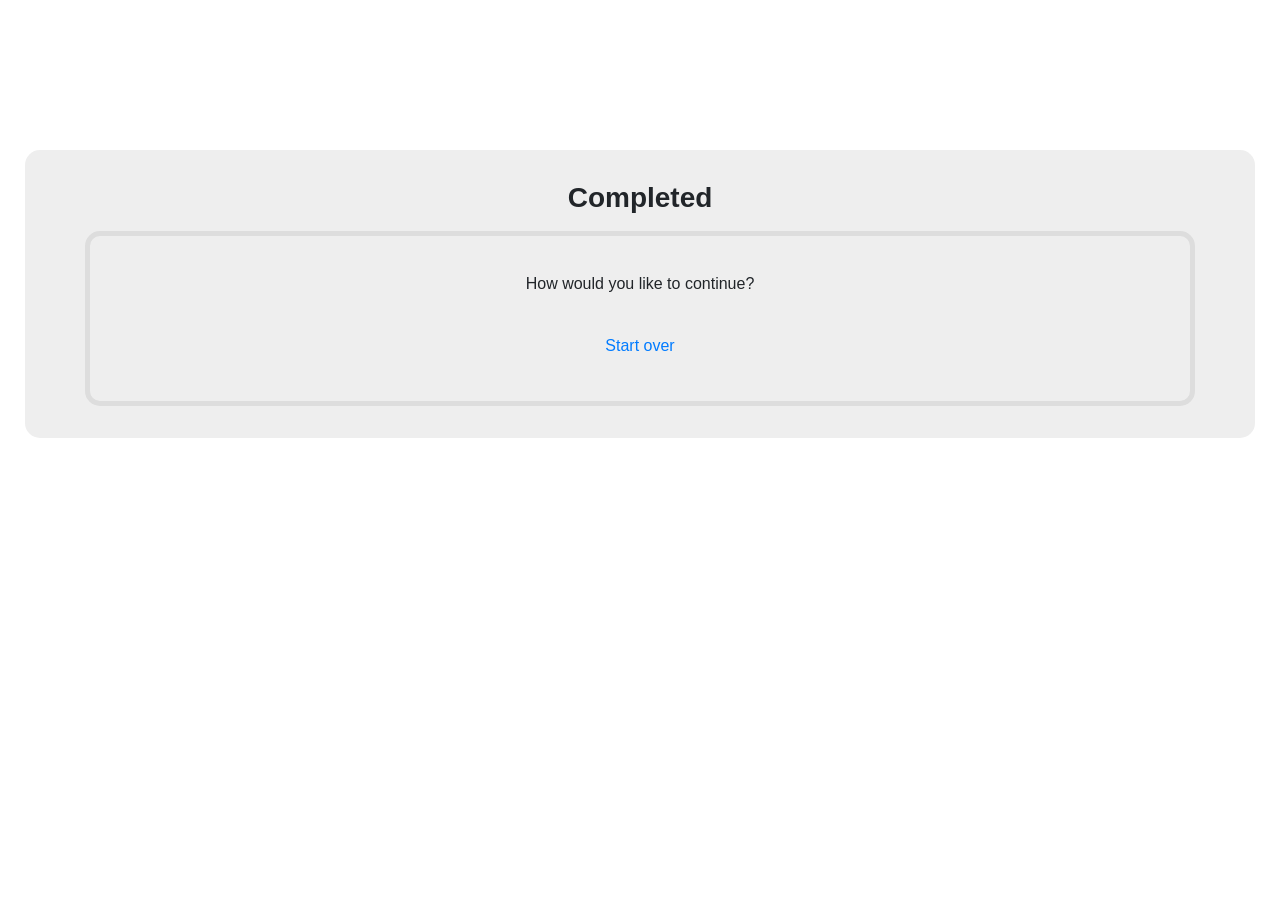
<file: covid19indigenous/completed.html>
<?xml version="1.0" encoding="UTF-8"?>
<!DOCTYPE html>
<html lang="en">
<head>
<title>Completed</title>
<meta name="description" content="" />
<meta name="viewport" content="initial-scale=1, maximum-scale=1" />
<meta http-equiv="Content-Type" content="text/html; charset=UTF-8" />
<meta property="og:title" content="COVID-19 Indigenous Questionnaire" />
<meta property="og:type" content="website" />
<meta property="og:url" content="https://craigdietrich.com/tmp/questionnaire/" />
<meta property="og:image" content="https://craigdietrich.com/tmp/questionnaire/common/images/Kitatipithitamak-Logo-250x250.jpg" />
<meta property="og:image:width" content="250" />
<meta property="og:image:height" content="250" />
<meta property="og:description" content="What is your day-to-day reality living with COVID-19 in an Indigenous community?" />
<meta property="og:determiner" content="the" />
<meta property="og:locale" content="en_US" />
<meta property="og:locale:alternate" content="fr_CA" />
<meta property="og:site_name" content="COVID-19 Indigenous Questionnaire" />
<link type="text/css" rel="stylesheet" href="common/css/bootstrap.min.css" />
<link type="text/css" rel="stylesheet" href="common/css/main.css?v=14" />
<script>
function doButton() {
	var btn = document.getElementById('startOverButton');
	btn.addEventListener('click', function() {
		var loc = window.location.href.replace('completed.html', '');
		window.location.href = loc;
		return;
	});
}
</script>
</head>
<body onload="doButton()">

<aside class="saved">
  <div class="container intermission">
    <div class="row">
      <div class="col">
         <p class="title">Completed</p>
         <div class="container-fluid intermission-border">
           <div class="row">
             <div class="col-12 intermission-wrapper">
               <form class="container-fluid">
                 <div class="row">
                   <div class="col-12">
                     How would you like to continue?
                   </div>
                 </div>
                 <div class="row">
                   <div class="col-12 text-center">
						<button type="button" class="btn text-primary" id="startOverButton">Start over</button>
				   </div>
                 </div>
               </form>
             </div>
           </div>
         </div>
       </div>
     </div>
  </div>
</aside>



<p>&nbsp;</p>
<p>&nbsp;</p>

</body>
</html>
</file>
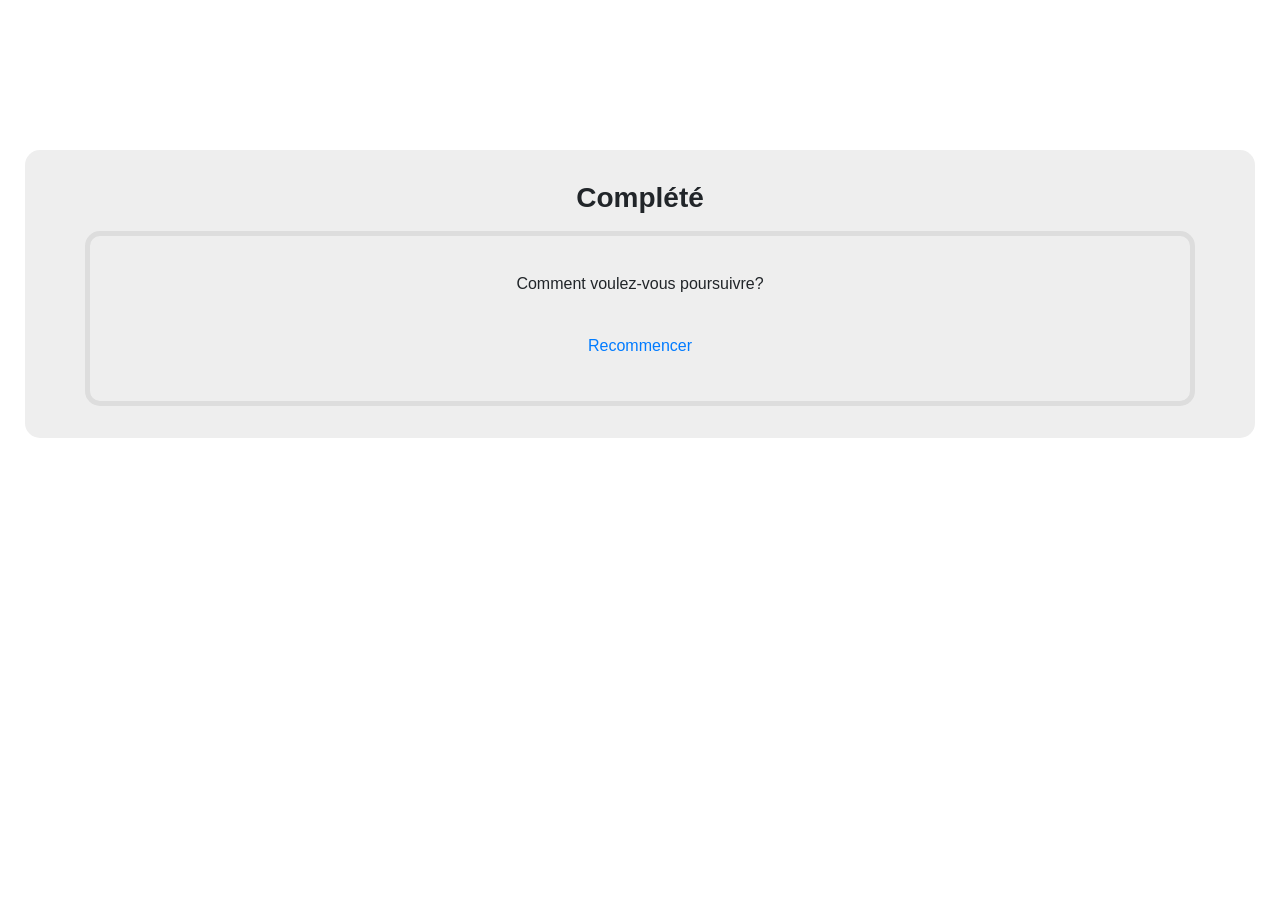
<file: covid19indigenous/completed_fr.html>
<?xml version="1.0" encoding="UTF-8"?>
<!DOCTYPE html>
<html lang="en">
<head>
<title>Completed</title>
<meta name="description" content="" />
<meta name="viewport" content="initial-scale=1, maximum-scale=1" />
<meta http-equiv="Content-Type" content="text/html; charset=UTF-8" />
<meta property="og:title" content="COVID-19 Indigenous Questionnaire" />
<meta property="og:type" content="website" />
<meta property="og:url" content="https://craigdietrich.com/tmp/questionnaire/" />
<meta property="og:image" content="https://craigdietrich.com/tmp/questionnaire/common/images/Kitatipithitamak-Logo-250x250.jpg" />
<meta property="og:image:width" content="250" />
<meta property="og:image:height" content="250" />
<meta property="og:description" content="What is your day-to-day reality living with COVID-19 in an Indigenous community?" />
<meta property="og:determiner" content="the" />
<meta property="og:locale" content="en_US" />
<meta property="og:locale:alternate" content="fr_CA" />
<meta property="og:site_name" content="COVID-19 Indigenous Questionnaire" />
<link type="text/css" rel="stylesheet" href="common/css/bootstrap.min.css" />
<link type="text/css" rel="stylesheet" href="common/css/main.css?v=14" />
<script>
function doButton() {
	var btn = document.getElementById('startOverButton');
	btn.addEventListener('click', function() {
		var loc = window.location.href.replace('completed.html', '');
		window.location.href = loc;
		return;
	});
}
</script>
</head>
<body onload="doButton()">

<aside class="saved">
  <div class="container intermission">
    <div class="row">
      <div class="col">
         <p class="title">Complété</p>
         <div class="container-fluid intermission-border">
           <div class="row">
             <div class="col-12 intermission-wrapper">
               <form class="container-fluid">
                 <div class="row">
                   <div class="col-12">
                       Comment voulez-vous poursuivre?
                   </div>
                 </div>
                 <div class="row">
                   <div class="col-12 text-center">
						<button type="button" class="btn text-primary" id="startOverButton">Recommencer</button>
				   </div>
                 </div>
               </form>
             </div>
           </div>
         </div>
       </div>
     </div>
  </div>
</aside>



<p>&nbsp;</p>
<p>&nbsp;</p>

</body>
</html>
</file>
<file: covid19indigenous/common/css/main.css>
body {margin-top:150px;}

.header {position:fixed; top:0px; left:0px; right:0px; z-index:9;}

.navbar {background-color:#636a71; color:#ffffff;}
.navbar .title {padding:0px 0px 0px 0px; font-size:1.25rem;}
.navbar .social-name {padding:0px 0px 0px 0px; font-size:1.25rem;}
.navbar .social-icon {height:30px; margin-right:10px;}
.navbar .title {white-space:nowrap; overflow:hidden;}
.navbar .btn {font-size:1.25rem; padding:0px 0px 0px 0px; color:#ffffff;}
.language .dropdown-menu {left:auto; right:0px;}

.percent-finished {position:relative; background-color:white; height:45px; border-bottom:solid 1px #eeeeee; z-index:9; padding:10px 0px 10px 0px; text-align:center;}
.percent-finished-amount {position:absolute; z-index:-1; left:0px; top:0px; bottom:0px; width:0%; background-color:#4CAF50;}
.percent-finished-start {float:left; padding-left:20px;}
.percent-finished-finish {float:right; padding-right:20px;}

header {text-align:center; margin-bottom:80px; font-weight:bold; font-size:1.5rem; line-height:100%; padding:14px 0px 14px 0px; background-color:#eeeeee; border-radius:15px;}
header small {font-size:1rem; color:#555555;}

aside {text-align:center; margin-bottom:80px; margin-left:25px; margin-right:25px; line-height:100%; background-color:#eeeeee; padding:30px 0px 32px 0px; border-radius:15px;}
aside .title {font-size:1.75rem; line-height:125%; font-weight:bold; }
aside .title small {font-size:1.5rem; color:#555555;}

.below_consent {opacity:0.25; pointer-events:none;}

.intermission-border {border:solid 5px #dddddd; border-radius:15px; margin-top:12px; margin-left:auto; margin-right:auto;}
.intermission-border.text {max-width:600px;}
.intermission-wrapper {padding:20px; line-height:145%}
.intermission-wrapper .row {padding:12px 8px 12px 8px; text-align:center;}
.intermission-wrapper .row > div {padding-top:4px; padding-bottom:4px;}
.intermission-wrapper .btn[name="location"] {width:100%;}

.spinner-wrapper {margin-top:300px; text-align:center;}

.question {text-align:center; margin-bottom:80px;}
.question-marker {background-color:#eeeeee; padding:6px 12px 7px 12px; border-radius:15px; width:150px; margin:0px auto 20px auto;}
.sub_questions .question {margin-bottom:0px;}
.question .title {font-size:1.75rem; margin:0px 0px 15px 0px;}
.sub_questions .title {font-size:1.25rem;}
.question .description {font-size:1.35rem; color:#897474; margin:0px 0px 15px 0px;}
.question .description.more-margin {margin-bottom:30px;}
.input-title {margin-bottom:15px;}
.options .row:not(:first-of-type) {padding-top:8px;}
.options .row:not(:last-of-type) {padding-bottom:8px;}
.form-check-wrapper {background-color:#f7f7f7; padding-top:10px; padding-bottom:10px; border:solid 1px #ffffff;}
.form-check-wrapper .form-group {margin-bottom:0px;}
.form-check-input {margin-top:.35rem;}
.form-check label {cursor:pointer;}
.ranked-choice {max-width:500px; margin-left:auto; margin-right:auto;}
.ranked-choice li {cursor:pointer;}
.sub_questions {clear:both;}
.sub_questions > div {margin-top:-50px;}

.open-selector-element {height:100px; position:relative; background-position:50% 25%; background-repeat:no-repeat; opacity:0.65; cursor:pointer;}
.open-selector-element:hover {opacity:0.85;}
.open-selector-element.video {background-image:url(video-sm.png); background-size:45px; }
.open-selector-element.audio {background-image:url(audio-sm.png); background-size:25px;}
.open-selector-element.photo {background-image:url(photo-sm.png); background-size:35px;}
.open-selector-element.text {background-image:url(text-sm.png); background-size:30px;}
.open-selector-element.song {background-image:url(song-sm.png); background-size:30px;}
.open-selector-element.draw {background-image:url(draw-sm.png); background-size:30px;}
.open-selector-element .title {position:absolute; margin:0px 0px 0px 0px; bottom:20%; left:0px; right:0px; text-align:center; font-size:0.8rem;}
.open-selector-element.selected {opacity:1;}

.buttons {position:fixed; bottom:0px; left:0px; right:0px; text-align:center; padding:10px 0px 10px 0px; border-top:solid 3px #eeeeee; background-color:#ffffff; z-index:9;}

.likert-slider-table {width:100%;}
.likert-slider-table td {padding:10px 0px 10px 0px;}
.likert-slider-table input[type="range"] {
  -webkit-appearance: none; width: 90%; height: 10px; border-radius: 5px; background: #d3d3d3; outline: none; 
  opacity: 0.7; -webkit-transition: .2s; transition: opacity .2s;
}
.likert-slider-table input[type="range"]::-webkit-slider-thumb {-webkit-appearance: none; appearance: none; width: 30px; height: 30px; border-radius: 50%; background: #4CAF50; cursor: pointer;}
.likert-slider-table input[type="range"]::-moz-range-thumb {width: 30px; height: 30px; border-radius: 50%; background:#4CAF50; cursor: pointer;}
.likert-slider-table td b {display:inline-block; padding-top:10px;}
.likert-slider-table td .answer {display:inline-block; padding-bottom:20px;}
.likert-slider-table label {font-weight:bold; cursor:pointer;}

.answer {}
.answer video {margin-left:auto; margin-right:auto; background-color:#555555;}

.feedback-bubble {
	background-image:url(blue-bubble-sm.png); background-repeat:no-repeat; background-position:center center; background-size:contain;
	width:32px; height:32px; display:inline-block; border-radius:5px; position:absolute; right:0px; top:-10px;
}
.feedback-bubble:hover {background-color:#eeeeee;}

/* modals */

#feedbackModal .row:not(.form-group) {padding-top:7px; padding-bottom:7px;}
#startOverModal .row:not(.form-group) {padding-top:12px; padding-bottom:12px;}
#finishModal .row:not(.form-group) {padding-top:12px; padding-bottom:12px;}
#saveForLaterModal .row:not(.form-group) {padding-top:12px; padding-bottom:12px;}
#confirmSwitchMediaTypeModal .row:not(.form-group) {padding-top:12px; padding-bottom:12px;}
#questionnairesModal tr td {cursor:pointer; text-align:center; border:0;}
#questionnairesModal hr {margin:0px 0px 12px 0px; padding:0px 0px 0px 0px;}
#welcome_baseline .row:not(.form-group) {padding-top:12px; padding-bottom:12px;}
#welcome_interval .row:not(.form-group) {padding-top:12px; padding-bottom:12px;}

/* login modal */

#loginModal .row:not(.form-group) {padding-top:7px; padding-bottom:7px;}
#loginModal .form-group {margin-bottom:0.5rem;}
#loginModal .small {line-height:125%; margin-left:auto; margin-right:auto; margin-top:12px;}
#loginModal .btn-sm {line-height:1.75}

/* input:range */

input[type="range"] {
  -webkit-appearance: none; width: 100%; height: 15px; border-radius: 5px; background: #d3d3d3; outline: none; 
  opacity: 0.7; -webkit-transition: .2s; transition: opacity .2s;
}
input[type="range"]::-webkit-slider-thumb {-webkit-appearance: none; appearance: none; width: 35px; height: 35px; border-radius: 50%; background: #4CAF50; cursor: pointer;}
input[type="range"]::-moz-range-thumb {width: 35px; height: 35px; border-radius: 50%; background:#4CAF50; cursor: pointer;}
.range-zero::-webkit-slider-thumb {background: #007bff !important;}
.range-zero::-moz-range-thumb {background: #007bff !important;}
.range-low::-webkit-slider-thumb {background: #ad4d4d !important;}
.range-low::-moz-range-thumb {background: #ad4d4d !important;}
.range-med::-webkit-slider-thumb {background: #aeab4b !important;}
.range-med::-moz-range-thumb {background: #aeab4b !important;}
.range-neu::-webkit-slider-thumb {background: #b0b0b0 !important;}
.range-neu::-moz-range-thumb {background: #b0b0b0 !important;}
</file>
